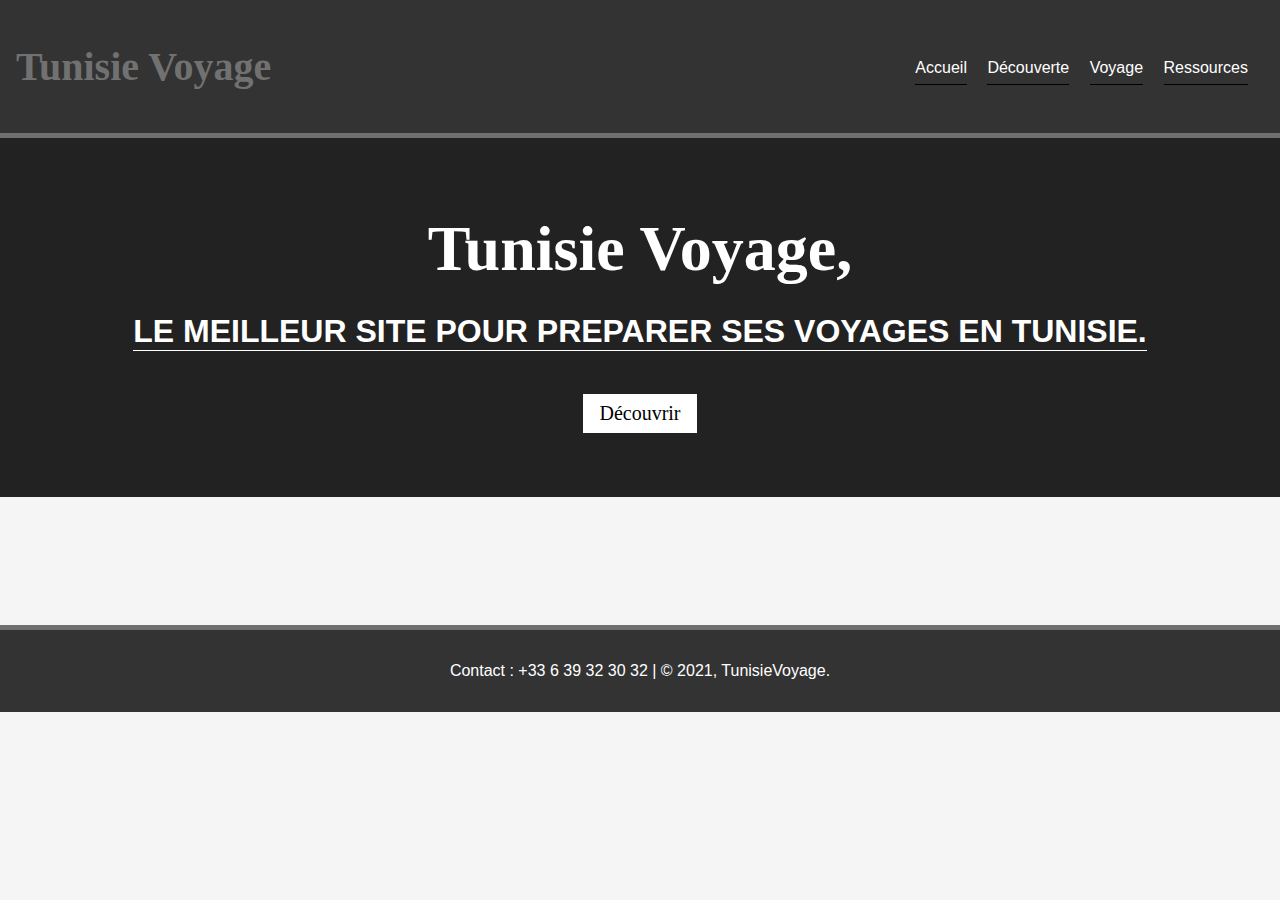
<file: index.html>
<!DOCTYPE html>
<html lang="fr">
<head>
    <meta charset="UTF-8">
    <meta name="viewport" content="width=device-width, initial-scale=1.0">
    <title>TunisieVoyage - Accueil</title>
    <link rel="stylesheet" href="styles.css">
    <link rel="icon" type="images/icon.jpg" href="images/icon.jpg">
</head>
<body>
    <nav>
        <h1>Tunisie Voyage</h1>
        <div class="onglets">
            <a href="index.html">Accueil</a>
            <a href="decouverte.html">Découverte</a>
            <a href="voyage.html">Voyage</a>
            <a href="ressources.html">Ressources</a>
        </div>
    </nav>

    <header>
        <h1>Tunisie Voyage,</h1>
        <h4>LE MEILLEUR SITE POUR PREPARER SES VOYAGES EN TUNISIE.</h4>
        <a href="decouverte.html">
        <button>Découvrir</button>
        </a>
    </header>

    <section class="main">
        <!-- Contenu de la page d'accueil -->
    </section>

    <footer>
        <p>Contact : +33 6 39 32 30 32 | &copy; 2021, TunisieVoyage.</p>
    </footer>
</body>
</html>
</file>
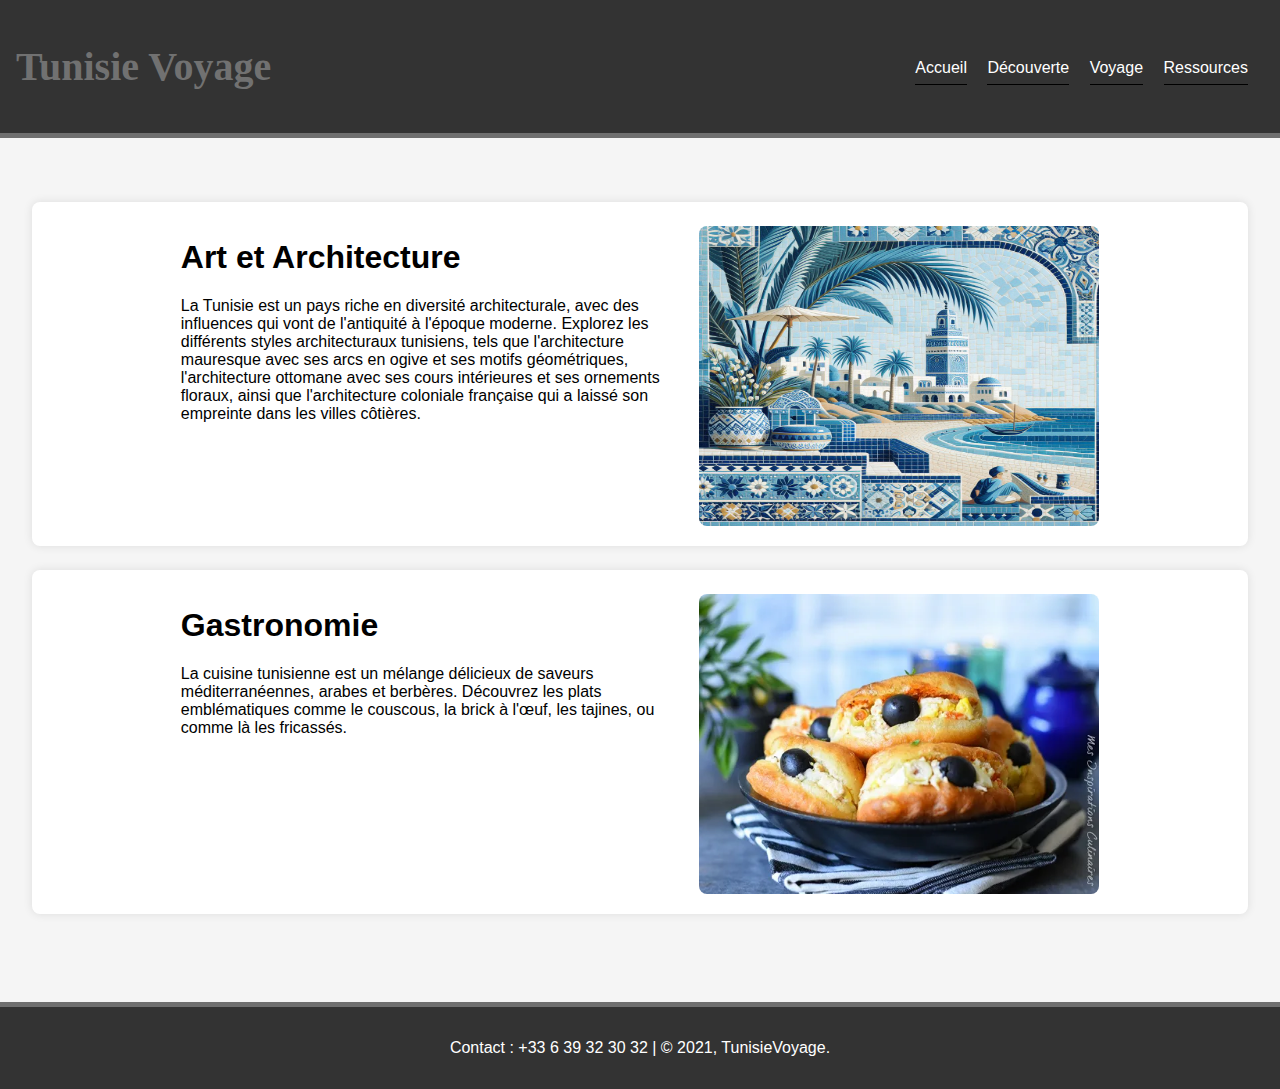
<file: decouverte.html>
<!DOCTYPE html>
<html lang="fr">
<head>
    <meta charset="UTF-8">
    <meta name="viewport" content="width=device-width, initial-scale=1.0">
    <title>TunisieVoyage - Découverte</title>
    <link rel="stylesheet" href="styles.css">
    <link rel="icon" type="images/icon.jpg" href="images/icon.jpg">
</head>
<body>
    <nav>
        <h1>Tunisie Voyage</h1>
        <div class="onglets">
            <a href="index.html">Accueil</a>
            <a href="decouverte.html">Découverte</a>
            <a href="voyage.html">Voyage</a>
            <a href="ressources.html">Ressources</a>
        </div>
    </nav>

    <section class="main" id="produits">

        <div class="content">
            <div class="card">
                <div class="left">
                    <h1>Art et Architecture</h1>
                    <p>La Tunisie est un pays riche en diversité architecturale, avec des influences qui vont de l'antiquité à l'époque moderne. Explorez les différents styles architecturaux tunisiens, tels que l'architecture mauresque avec ses arcs en ogive et ses motifs géométriques, l'architecture ottomane avec ses cours intérieures et ses ornements floraux, ainsi que l'architecture coloniale française qui a laissé son empreinte dans les villes côtières.</p>
                </div>
                <div class="right">
                    <img src="images/mosaique.jpg" alt="">
                </div>
            </div>

            <div class="card">
                <div class="left">
                    <h1>Gastronomie</h1>
                    <p>La cuisine tunisienne est un mélange délicieux de saveurs méditerranéennes, arabes et berbères. Découvrez les plats emblématiques comme le couscous, la brick à l'œuf, les tajines, ou comme là les fricassés.</p>
                </div>
                <div class="right">
                    <img src="images/fricassée.jpg" alt="">
                </div>
            </div>
        </div>
    </section>

    <footer>
        <p>Contact : +33 6 39 32 30 32 | &copy; 2021, TunisieVoyage.</p>
    </footer>
</body>
</html>
</file>
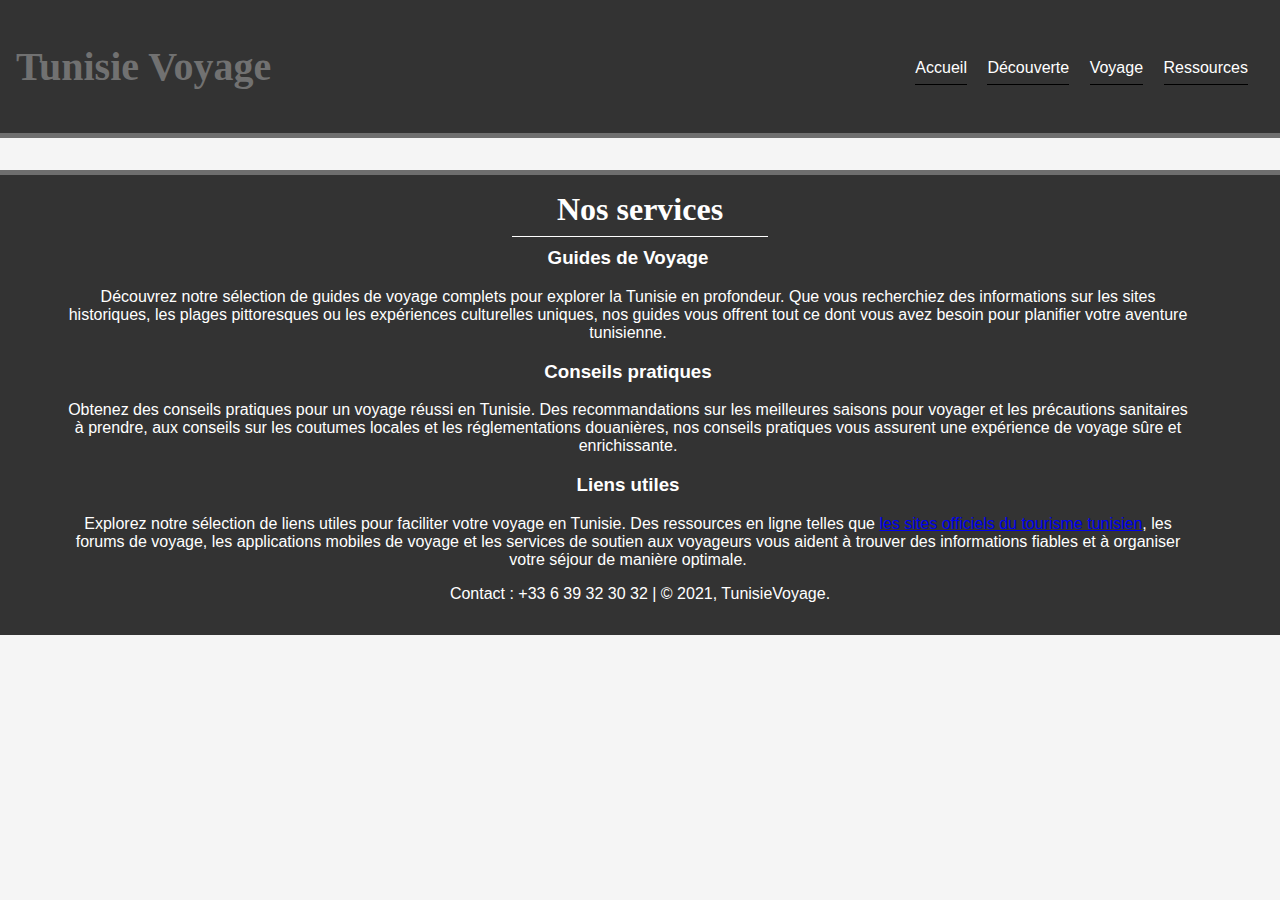
<file: ressources.html>
<!DOCTYPE html>
<html lang="fr">
<head>
    <meta charset="UTF-8">
    <meta name="viewport" content="width=device-width, initial-scale=1.0">
    <title>TunisieVoyage - Ressources</title>
    <link rel="stylesheet" href="styles.css">
    <link rel="icon" type="images/icon.jpg" href="images/icon.jpg">
</head>
<body>
    <nav>
        <h1>Tunisie Voyage</h1>
        <div class="onglets">
            <a href="index.html">Accueil</a>
            <a href="decouverte.html">Découverte</a>
            <a href="voyage.html">Voyage</a>
            <a href="ressources.html">Ressources</a>
        </div>
    </nav>
    <footer>
                <h1>Nos services</h1>
        <div class="services">
            
            <div class="service">
                <h3>Guides de Voyage</h3>
                <p>Découvrez notre sélection de guides de voyage complets pour explorer la Tunisie en profondeur. Que vous recherchiez des informations sur les sites historiques, les plages pittoresques ou les expériences culturelles uniques, nos guides vous offrent tout ce dont vous avez besoin pour planifier votre aventure tunisienne.</p>
            </div>

            <div class="service">
                <h3>Conseils pratiques</h3>
                <p>Obtenez des conseils pratiques pour un voyage réussi en Tunisie. Des recommandations sur les meilleures saisons pour voyager et les précautions sanitaires à prendre, aux conseils sur les coutumes locales et les réglementations douanières, nos conseils pratiques vous assurent une expérience de voyage sûre et enrichissante.
                </p>
            </div>

            <div class="service">
                <h3>Liens utiles</h3>
                <p>Explorez notre sélection de liens utiles pour faciliter votre voyage en Tunisie. Des ressources en ligne telles que <a href="https://www.discovertunisia.com/"target="_blank">les sites officiels du tourisme tunisien</a>, les forums de voyage, les applications mobiles de voyage et les services de soutien aux voyageurs vous aident à trouver des informations fiables et à organiser votre séjour de manière optimale.</p>
            </div>

        </div>

        <p>Contact : +33 6 39 32 30 32 | &copy; 2021, TunisieVoyage.</p>
    </footer>
</body>
</html>
</file>
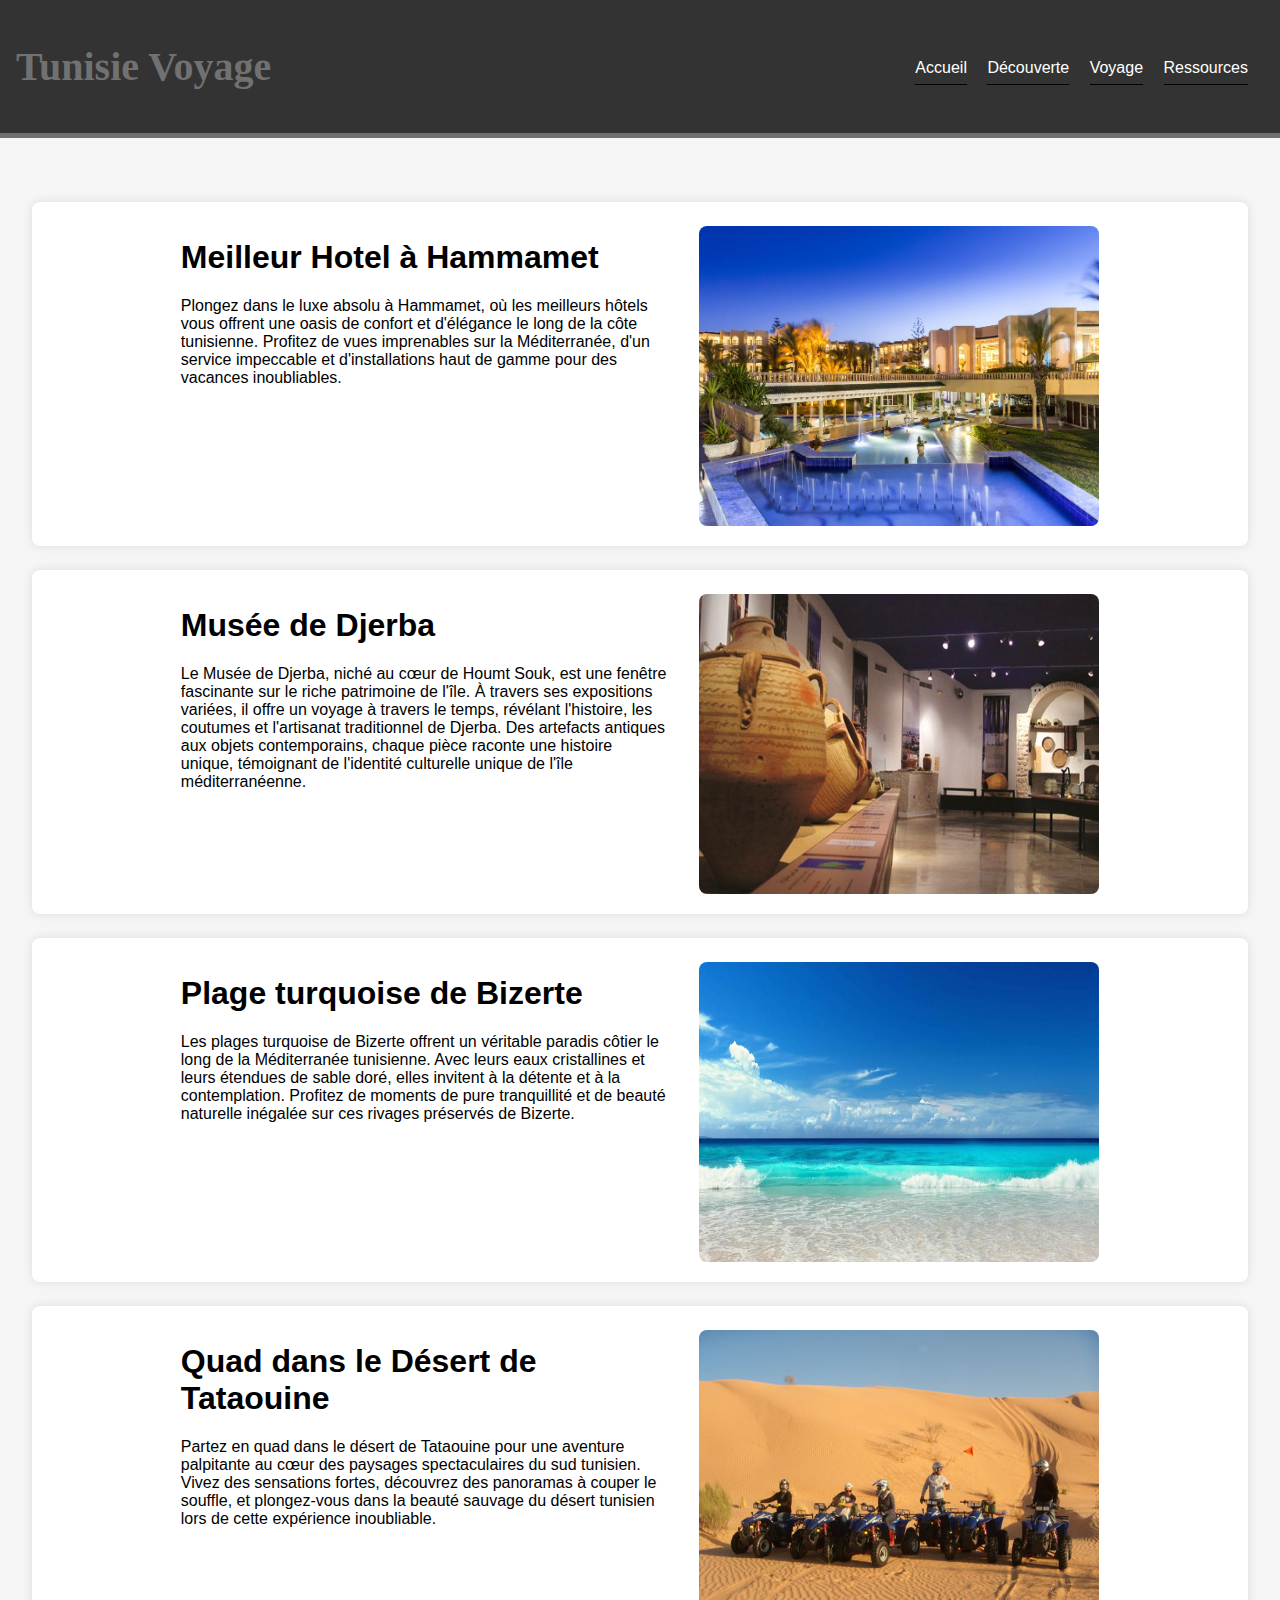
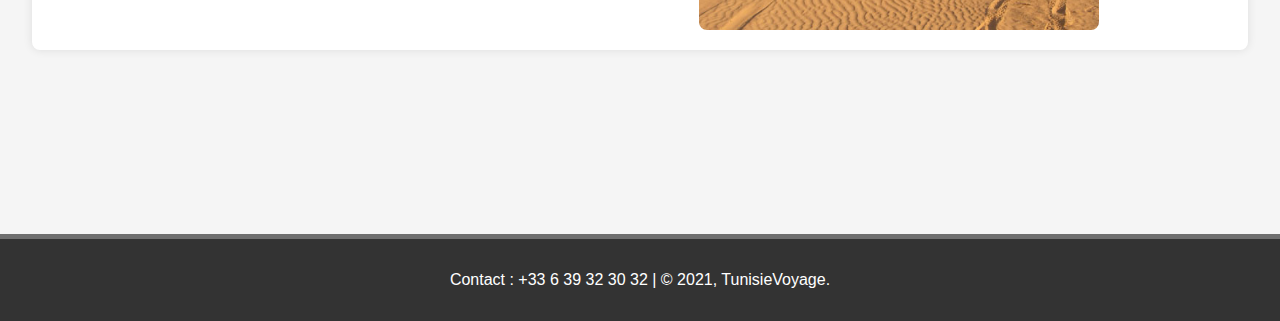
<file: voyage.html>
<!DOCTYPE html>
<html lang="fr">
<head>
    <meta charset="UTF-8">
    <meta name="viewport" content="width=device-width, initial-scale=1.0">
    <title>TunisieVoyage - voyage</title>
    <link rel="stylesheet" href="styles.css">
    <link rel="icon" type="images/icon.jpg" href="images/icon.jpg">
</head>
<body>
    <nav>
        <h1>Tunisie Voyage</h1>
        <div class="onglets">
            <a href="index.html">Accueil</a>
            <a href="decouverte.html">Découverte</a>
            <a href="voyage.html">Voyage</a>
            <a href="ressources.html">Ressources</a>
        </div>
    </nav>

<section class="main" id="produits">
    <div class="content">
        <div class="card">
            <div class="left">
                <h1>Meilleur Hotel à Hammamet</h1>
                <p>Plongez dans le luxe absolu à Hammamet, où les meilleurs hôtels vous offrent une oasis de confort et d'élégance le long de la côte tunisienne. Profitez de vues imprenables sur la Méditerranée, d'un service impeccable et d'installations haut de gamme pour des vacances inoubliables.</p>
            </div>
            <div class="right">
                <img src="images/hotel.jpg" alt="">
            </div>
        </div>

        <div class="card">
            <div class="left">
                <h1>Musée de Djerba</h1>
                <p>Le Musée de Djerba, niché au cœur de Houmt Souk, est une fenêtre fascinante sur le riche patrimoine de l'île. À travers ses expositions variées, il offre un voyage à travers le temps, révélant l'histoire, les coutumes et l'artisanat traditionnel de Djerba. Des artefacts antiques aux objets contemporains, chaque pièce raconte une histoire unique, témoignant de l'identité culturelle unique de l'île méditerranéenne.</p>
            </div>
            <div class="right">
                <img src="images/musee.jpg" alt="">
            </div>
        </div>
        
        <div class="card">
            <div class="left">
                <h1>Plage turquoise de Bizerte</h1>
                <p>Les plages turquoise de Bizerte offrent un véritable paradis côtier le long de la Méditerranée tunisienne. Avec leurs eaux cristallines et leurs étendues de sable doré, elles invitent à la détente et à la contemplation. Profitez de moments de pure tranquillité et de beauté naturelle inégalée sur ces rivages préservés de Bizerte.</p>
            </div>
            <div class="right">
                <img src="images/plage2.jpg" alt="">
            </div>
        </div>

        <div class="card">
            <div class="left">
                <h1>Quad dans le Désert de Tataouine</h1>
                <p>Partez en quad dans le désert de Tataouine pour une aventure palpitante au cœur des paysages spectaculaires du sud tunisien. Vivez des sensations fortes, découvrez des panoramas à couper le souffle, et plongez-vous dans la beauté sauvage du désert tunisien lors de cette expérience inoubliable.</p>
            </div>
            <div class="right">
                <img src="images/quad.jpg" alt="">
            </div>
        </div>
    </div>
</section>

    <section class="main">
        <!-- Contenu de la page Contact -->
    </section>

    <footer>
        <p>Contact : +33 6 39 32 30 32 | &copy; 2021, TunisieVoyage.</p>
    </footer>
</body>
</html>
</file>
<file: styles.css>
html {
    scroll-behavior: smooth;
}

body {
    margin: 0;
    padding: 0;
    font-family: 'Montserrat', sans-serif;
    background: url('images/bleu.jpg');
}

nav {
    display: flex;
    flex-wrap: wrap;
    justify-content: center;
    align-items: center;
    border-bottom: 5px solid #6f6f6f;
    background-color: #EFF1F1;
}

nav h1 {
    color: #717171;
    font-family: 'Playfair Display', serif;
    font-size: 2rem;
}

nav .onglets {
    margin-top: 3px;
    margin-left: 2rem;
}

nav .onglets a {
    text-decoration: none;
    color: #000;
    margin-right: 1rem;
    border-bottom: 1px solid #000;
    padding-bottom: 0.5rem;
}

header {
    display: flex;
    flex-direction: column;
    align-items: center;
    background: url('images/fond.jpg');
    background-size: cover;
    color: #fff;
    padding: 5rem 2rem;
}

header h1 {
    font-family: 'Playfair Display', serif;
    font-size: 3rem;
}

header h4 {
    margin-top: -1rem;
    font-size: 1.5rem;
    text-align: center;
    border-bottom: 1px solid #fff;
}

header button {
    padding: 0.5rem 1rem;
    background-color: #fff;
    color: #000;
    border: none;
    margin-bottom: 2rem;
    outline: none;
    font-size: 1.25rem;
    font-family: 'Playfair Display', serif;
    cursor: pointer;
}

.main {
    margin-top: 2rem;
    display: flex;
    flex-direction: column;
    align-items: center;
}

.main .content .card {
    display: flex;
    flex-wrap: wrap;
    justify-content: center;
    margin-bottom: 1.5rem;
}

.main .content .card .left {
    flex: 0 0 90%;
    padding: 1rem;
    background-color: white;
    color: black;
}

.main .content .card .right img {
    width: 100%;
    height: auto;
    margin-top: 0.5rem;
}

footer {
    margin-top: 2rem;
    border-top: 5px solid #6f6f6f;
    background-color: #EFF1F1;
    color: black;
    padding: 2rem 1rem;
    text-align: center;
}

footer h1 {
    font-family: 'Playfair Display', serif;
    border-bottom: 1px solid white;
    width: 20%;
    padding-bottom: 0.5rem;
    margin: 0 auto;
}

footer .services {
    margin-top: -0.5rem;
    display: flex;
    flex-wrap: wrap;
    justify-content: center;
}

footer .services .service {
    margin-right: 1.5rem;
}

footer .services .service p {
    max-width: 90%;
    margin: 0 auto;
}

/* Media Queries for responsiveness */
@media (min-width: 768px) {
    nav .onglets {
        margin-left: 3rem;
    }

    nav h1 {
        font-size: 2.5rem;
    }

    header {
        padding: 7rem 3rem;
    }

    header h1 {
        font-size: 4rem;
    }

    header h4 {
        font-size: 2rem;
    }

    .main .content .card .left {
        flex: 0 0 40%;
    }

    .main .content .card .right img {
        height: 300px;
        width: 400px;
    }

    footer {
        padding: 3rem 5rem;
    }
}

/* Ajoutez ceci à votre styles.css */
body {
    margin: 0;
    padding: 0;
    font-family: 'Montserrat', sans-serif;
    background: #f5f5f5;
}

nav {
    display: flex;
    justify-content: space-between;
    align-items: center;
    padding: 1rem;
    background-color: #333;
    color: #fff;
}

nav .onglets a {
    text-decoration: none;
    color: #fff;
    margin-right: 1rem;
}

header {
    background: #222;
    color: #fff;
    text-align: center;
    padding: 2rem 0;
}

.main {
    padding: 2rem;
}

.categories {
    display: flex;
    justify-content: space-around;
    flex-wrap: wrap;
}

.category {
    width: 45%;
    margin-bottom: 2rem;
}

.category img {
    width: 100%;
    border-radius: 8px;
}

.card {
    display: flex;
    flex-wrap: wrap;
    margin-bottom: 1.5rem;
    background-color: #fff;
    border-radius: 8px;
    overflow: hidden;
    box-shadow: 0 0 10px rgba(0, 0, 0, 0.1);
}

.card .left, .card .right {
    padding: 1rem;
}

.card .right img {
    width: 100%;
    border-radius: 8px;
}

footer {
    background-color: #333;
    color: #fff;
    text-align: center;
    padding: 1rem 0;
}
</file>
